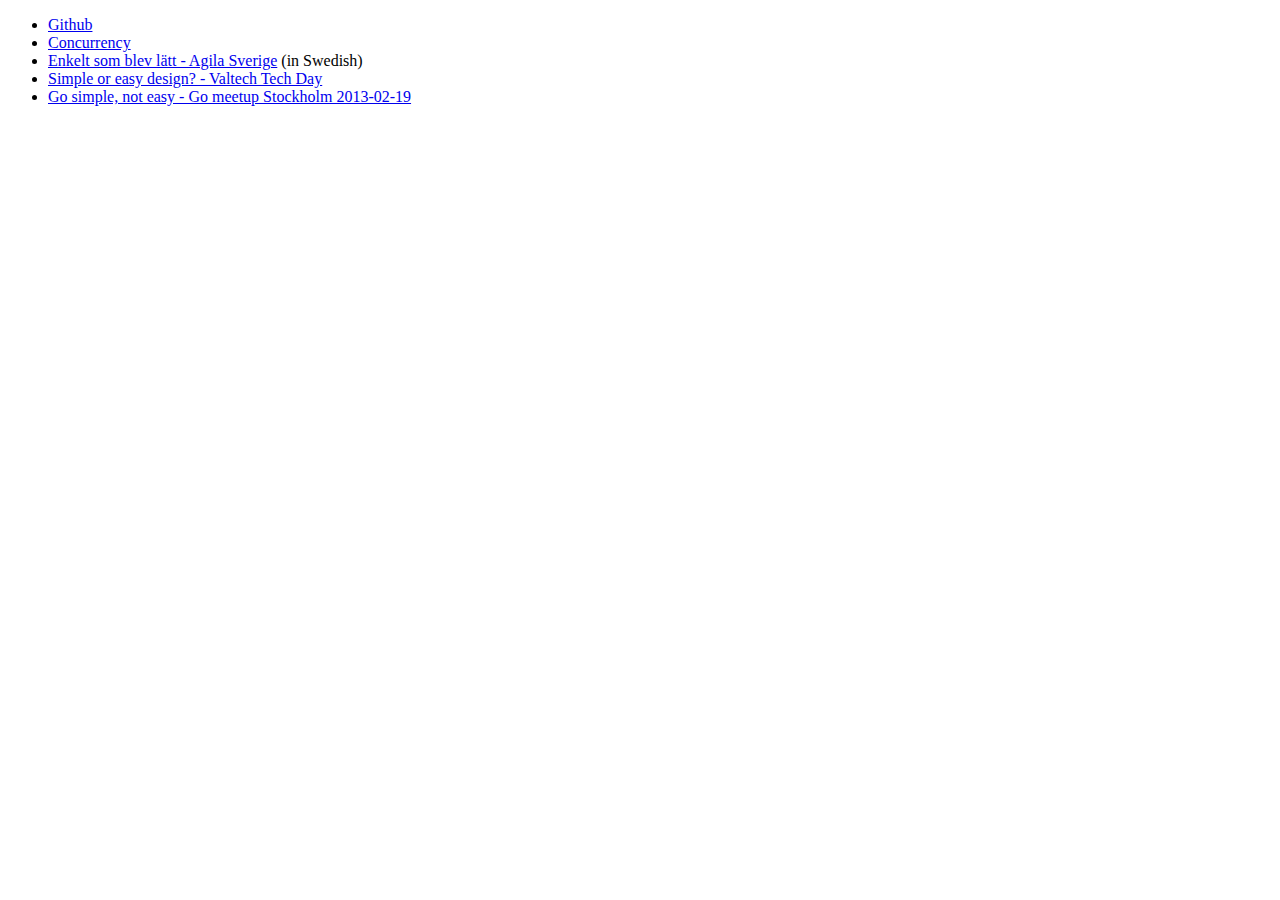
<file: index.html>
<!DOCTYPE html>
<html>
  <head>
    <title>G'Day mates!</title>
  </head>
  <body>
    <ul>
        <li><a href="http://github.com/jimlar">Github</a></li>
        <li><a href="presentations/concurrency/index.html">Concurrency</a></li>
        <li><a href="presentations/enkelt-som-blev-latt/index.html">Enkelt som blev l&auml;tt - Agila Sverige</a> (in Swedish)</li>
        <li><a href="presentations/enkel-eller-latt-design/index.html">Simple or easy design? - Valtech Tech Day</a></li>
        <li><a href="presentations/simple-easy-go-meetup/index.html">Go simple, not easy - Go meetup Stockholm 2013-02-19</a></li>
    </ul>
  </body>
</html>
</file>
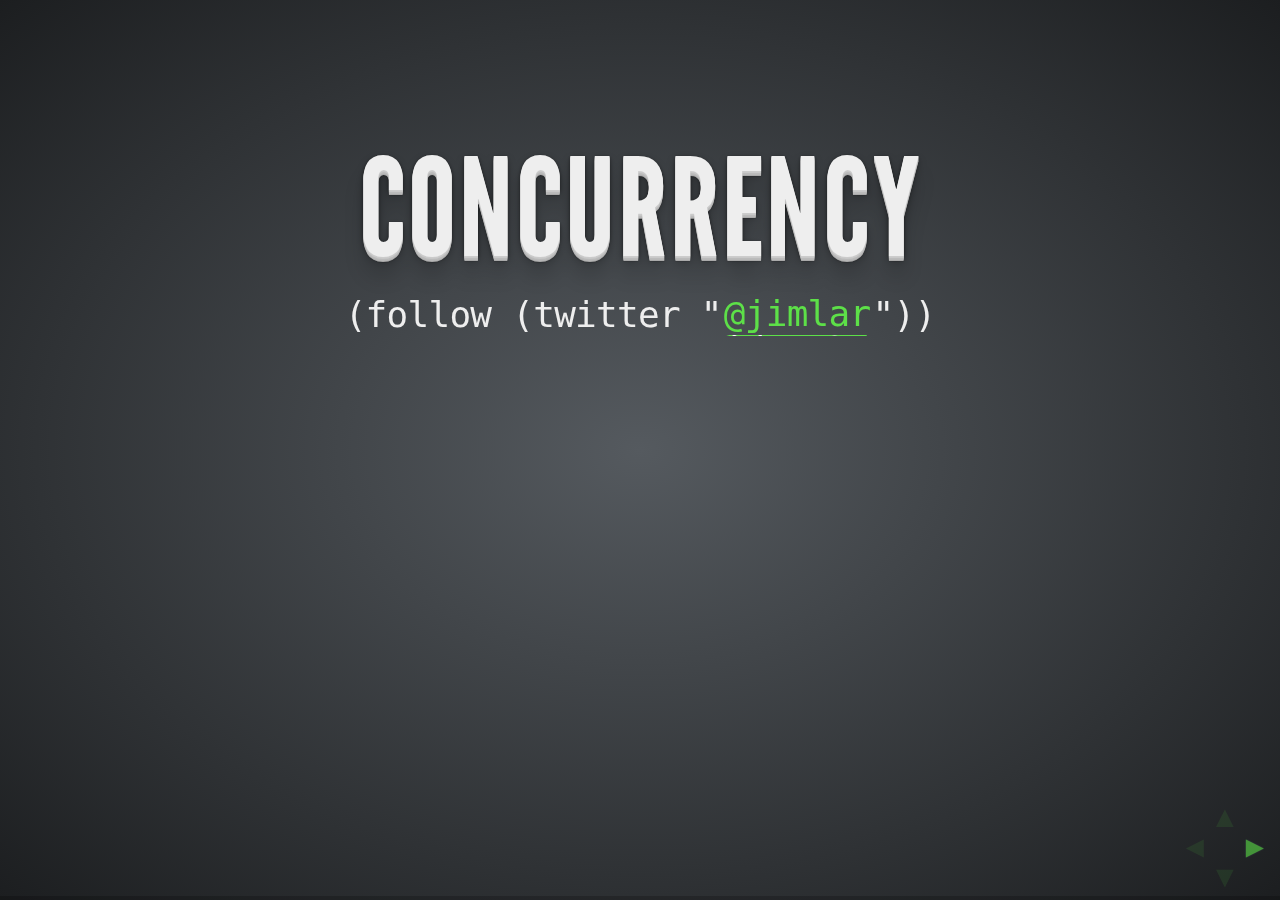
<file: presentations/concurrency/index.html>
<!doctype html>
<html lang="en">

<head>
    <meta charset="utf-8">
    <title>Concurrency</title>
    <link href='http://fonts.googleapis.com/css?family=Lato:400,700,400italic,700italic' rel='stylesheet' type='text/css'>
    <link rel="stylesheet" href="../lib/revealjs/css/reset.css">
    <link rel="stylesheet" href="../lib/revealjs/css/main.css">
    <link rel="stylesheet" href="../lib/revealjs/lib/zenburn.css">
    <link rel="stylesheet" href="../lib/presentation.css">
</head>

<body>

<div id="main">

    <section>
        <h1>Concurrency</h1>
        <h5><code>(follow (twitter "<a href="http://twitter.com/jimlar">@jimlar</a>"))</code></h5>
    </section>

    <section>
        <h2>Agenda</h2>

        <ul>
            <li>Who cares?</li>
            <li>Know your application</li>
            <li>State</li>
            <li>Tools for managing state</li>
            <li>When to do what?</li>
        </ul>
    </section>

    <section>
        <section>
            <h2>Why concurrency?</h2>
            <p>Make an application faster or more responsive</p>
        </section>
        <section>
            <h2>Why should I care?</h2>
            <blockquote>I'm only building a web site, the AppServer&#8482; manages concurrency for me.</blockquote>
        </section>
        <section>
            <h2>How to tune your application?</h2>
            <ul>
                <li>#threads for the web server?</li>
                <li>#threads for the app server?</li>
                <li>#connections in the connection pool?</li>
            </ul>
        </section>
        <section>
            <h2>Concurrent integrations</h2>
            <ul>
                <li>Decreases page load time</li>
                <li>Helps when some systems are slow</li>
                <li>May lead to cleaner code, more decoupling</li>
            </ul>
        </section>
        <section>
            <h2>Go Cores!</h2>
            <p>
                You are getting more cores, but not faster cores
            </p>
        </section>
    </section>

    <section>
        <h2>Know your app - CPU or I/O bound?</h2>
        <br/>
        <h4>threads = #cores / (1 - blocking coefficient)</h4>
        <!--
        <table>
            <tr>
                <th>I/O wait</th>
                <th>Coefficient</th>
            </tr>
            <tr>
                <td>0%</td>
                <td>0</td>
            </tr>
            <tr>
                <td>50%</td>
                <td>0.5</td>
            </tr>
            <tr>
                <td>100%</td>
                <td>1</td>
            </tr>
        </table>
        -->
    </section>
    
    <section>
        <section>
            <h2>Here be state</h2>
            <ul>
                <li>Shared mutable design</li>
                <li>Isolated mutable design</li>
                <li>Purely immutable design</li>
            </ul>
            <br/>
            <br/>
            <h3>Independent of programming language</h3>
        </section>
    </section>

    <section>
        <section>
            <h2>Shared mutability</h2>
            <ul>
                <li>Multiple <strong>threads</strong> can modify state</li>
                <li>Looks deceivingly easy but turns out to be hard</li>
            </ul>
        </section>
        <section>
            <h2>OO made us do it!</h2>
            <p>
                <q>The coolest thing with Java is the Thread class, the worst is the Thread class</q><br/>
                <i><small>- <a href="http://gee.cs.oswego.edu/dl/">Doug Lea</a></small></i>
            </p>
        </section>
        <section>
            <h2>What does it do?</h2>

            <pre><code>
public class Main {
    private static boolean done;

    public static void main(final String[] args) throws Exception {
        new Thread() {
            public void run() {
                int i = 0;
                while(!done) { i++; }
                System.out.println("Thread done!");
            }
        }.start();

        System.out.println("Sleeping");
        Thread.sleep(2000);
        done = true;
        System.out.println("'done' set to true");
    }
}
            </code></pre>
        </section>
        <section>
            <h2>Fixed version</h2>

            <pre><code>
public class Main {
    private static volatile boolean done;

    public static void main(final String[] args) throws Exception {
        new Thread() {
            public void run() {
                int i = 0;
                while(!done) { i++; }
                System.out.println("Thread done!");
            }
        }.start();

        System.out.println("Sleeping");
        Thread.sleep(2000);
        done = true;
        System.out.println("'done' set to true");
    }
}
            </code></pre>
        </section>
        <section>
            <h2>Memory barriers</h2>
            <p><small>A.K.A memory fence or fence instructions</small></p>
            <ul>
                <li>
                    Applies to <a href="http://en.wikipedia.org/wiki/Memory_barrier">CPUs</a>, the
                    <a href="http://en.wikipedia.org/wiki/Java_Memory_Model">JVM</a> and the
                    <a href="http://msdn.microsoft.com/sv-se/magazine/cc163715(en-us).aspx">CLR</a>
                </li>
                <li>Good for performance - unnatural side effects for concurrency</li>
            </ul>
        </section>
    </section>

    <section>
        <section>
            <h2>Isolated mutability</h2>
            <ul>
                <li>Only a single thread can ever modify the state</li>
                <li>Everything shared is immutable</li>
                <li>Encapsulation is not enough</li>
            </ul>
        </section>
        <section>
            <h2>Example - age sum</h2>
            <p>
                All go to the whiteboard and add your age to the sum<br/>
                <small>- Shared mutable design</small>
            </p>
            <p>
                Send me an SMS with your age and I'll sum it up<br/>
                <small>- Isolated mutable design</small>
            </p>
        </section>
    </section>
    
    <section>
        <section>
            <h2>Pure immutability</h2>
            <ul>
                <li>State is never changed</li>
                <li>AKA <i>pure functional programming style</i></li>
                <li>Some languages enforce this, most don't</li>
            </ul>
        </section>
        <section>
            <h2>How to program wihout changing state?</h2>
            <img src="images/linked-lists.png"/>
        </section>
        <section>
            <h2>Create new state - don't modify</h2>
            <img src="images/linked-lists2.png"/>
        </section>
        <section>
            <h2>The age sum</h2>
            <ol>
                <li>Arrange yourselves into a chain</li>
                <li>Receive a number from your left</li>
                <li>Add your age and pass the number to your right</li>
                <li>Last person in chain has the sum total</li>
            </ol>
        </section>
    </section>
    <section>
        <h2>Mutability</h2>
        <p>
            <q>Shared mutability is pure evil. Avoid it!</q><br/>
            <i><small>- <a href="http://twitter.com/venkat_s">Venkat Subramaniam</a></small></i>
        </p>
        <p>
            <img src="images/concurrency-jvm.jpg" width="350" height="426"/>
        </p>
    </section>

    <section>
        <h1>Strategies for state management</h1>
    </section>

    <section>
        <section>
            <h1>The synchronize and suffer&#8482; model</h1>
        </section>
        <section>
            <h2>Unsafe</h2>
            <pre><code>
class Unlocked {
    private List&lt;String&gt; state = new ArrayList&lt;String&gt;();

    public void add(String data) {
        state.add(data);
    }

    public String getFirst() {
        return state.get(0);
    }
}
            </code></pre>
        </section>
        <section>
            <h2>Safe</h2>
            <pre><code>
class SafeLocks {
    private List&lt;String&gt; state = new ArrayList&lt;String&gt;();

    public synchronized void add(String data) {
        state.add(data);
    }

    public synchronized String getFirst() {
        return state.get(0);
    }
}
            </code></pre>
        </section>
        <section>
            <h2>Finer granularity</h2>
            <pre><code>
class FineGrainedLocks {
    private List&lt;String&gt; state = new ArrayList&lt;String&gt;();

    public void add(String data) {
        synchronized (state) {
            state.add(data);
        }
    }

    public String getFirst() {
        synchronized (state) {
            return state.get(0);
        }
    }
}
            </code></pre>
        </section>
        <section>
            <h2>Inproved read performance</h2>
            <pre><code>
class ReadWriteLocks {
    private List<String> state = new ArrayList<String>();
    private ReadWriteLock stateLock = new ReentrantReadWriteLock();

    public void add(String data) {
        try {
            stateLock.writeLock().lock();
            state.add(data);
        } finally {
            stateLock.writeLock().unlock();
        }
    }

    public String getFirst() {
        try {
            stateLock.readLock().lock();
            return state.get(0);
        } finally {
            stateLock.readLock().unlock();
        }
    }
}
            </code></pre>
        </section>
        <section>
            <h2>Timeouts</h2>
            <pre><code>
class SafeReadWriteLocks {
    private List<String> state = new ArrayList<String>();
    private ReadWriteLock stateLock = new ReentrantReadWriteLock();

    public void add(String data) {
        try {
            stateLock.writeLock().tryLock(1, TimeUnit.SECONDS);
            state.add(data);
        } catch (InterruptedException e) {
            throw new RuntimeException("Could not get write lock");
        } finally {
            stateLock.writeLock().unlock();
        }
    }

    public String getFirst() {
        try {
            stateLock.readLock().tryLock(1, TimeUnit.SECONDS);
            return state.get(0);
        } catch (InterruptedException e) {
            throw new RuntimeException("Could not get read lock");
        } finally {
            stateLock.readLock().unlock();
        }
    }
}
            </code></pre>
        </section>
        <section>
            <h2>Coordination</h2>
            <pre><code>
class Coordination {
    public void transfer(SafeReadWriteLocks from, SafeReadWriteLocks to) {
        from.lock();
        to.lock();
        String data = from.removeFirst();
        to.add(data);
        from.unlock();
        to.unlock();

        /* Beware of deadlocks!! */
    }
}
            </code></pre>
        </section>
        <section>
            <h2>Coordination - safe</h2>
            <pre><code>
class CoordinationSafe {
    public void transfer(SafeReadWriteLocks from, SafeReadWriteLocks to) {
        List<SafeReadWriteLocks> locks = Arrays.asList(from, to);
        locks.sort();
        for (SafeReadWriteLocks lock : locks) {
            lock.lock();
        }
        String data = from.removeFirst();
        to.add(data);
        for (SafeReadWriteLocks lock : locks) {
            lock.unlock();
        }
    }
}
            </code></pre>
        </section>
    </section>

    <section>
        <section>
            <h1>STM</h1>
            <h3>Software Transactional Memory - ACI(!D)</h3>
        </section>
        <section>
            <h2>OOP went astray</h2>
            <blockquote cite="http://userpage.fu-berlin.de/~ram/pub/pub_jf47ht81Ht/doc_kay_oop_en">
                I thought of objects being like biological cells and/or individual
                computers on a network, only able to communicate with messages
            </blockquote>
            <blockquote cite="http://userpage.fu-berlin.de/~ram/pub/pub_jf47ht81Ht/doc_kay_oop_en">
                I wanted to get rid of data.
            </blockquote>
            <p><i><small>- <a href="http://en.wikipedia.org/wiki/Alan_Kay">Alan Kay</a></small></i></p>
        </section>
        <section>
            <h3>Identity</h3>
            <p>
                a stable logical entity associated with a series of different values over time, for example 'today'
            </p>
            <br/>
            <h3>Value</h3>
            <p>
                something that doesn't change, like 'May 26 2012' or '42'
            </p>
            <br/>
            <h3>State</h3>
            <p>
                an identity has a state, which is its value at a point in time
            </p>
        </section>
        <section>
            <h2>OO typically unifies identity and state</h2>
            <ul>
                <li>An object (identity) is a pointer to the memory that contains the value of its state</li>
                <li>No way to change identity's state other than in-place memory mutation.</li>
                <li>OO doesn't have to be this way, but, usually, it is (Java/C++/Python/Ruby etc).</li>
                <li>Serious ramifications on concurrency</li>
            </ul>
        </section>
        <section>
            <h2>Real world is not like this</h2>
            <ul>
                <li>Closing price of Google stock Jan 1st 2010: $759</li>
                <li>Closing price of Google stock Jan 30th 2010: $769</li>
            </ul>
            <h3></h3>
            <h3>This is all immutable!</h3>
        </section>
        <section>
            <h2>Separating identity and state</h2>
            <pre><code>
                (def google (ref 759))

                (println "Google is at" @google)

                (ref-set google 769)
            </code></pre>
        </section>
        <section>
            <h2>Enter transactions</h2>
            <pre><code>
                (def account1 (ref 100))
                (def account2 (ref 200))

                (dosync
                    (alter account1 + 10)
                    (alter account2 - 10))
            </code></pre>
        </section>
        <section>
            <h2>Java example</h2>
            <pre><code>
import akka.stm.*;

final Ref<Integer> account1 = new Ref<Integer>(100);
final Ref<Integer> account2 = new Ref<Integer>(200);

public void transfer() {
    new Atomic() {
        public Object atomically() {
            account1.set(account1.get() + 10);
            return account2.set(account2.get() - 10);
        }
    }.execute();
}
            </code></pre>
        </section>
    </section>

    <section>
        <section>
            <h1>Actors</h1>
            <h3>Isolated mutability</h3>
        </section>
        <section>
            <h2>Actors</h2>
            <ul>
                <li>Recieves messages through a "mailbox"</li>
                <li>Has internal mutable state</li>
                <li>Only a single thread is ever executing</li>
                <li>Does not have a dedicated thread</li>
            </ul>
        </section>
        <section>
            <h2>Example</h2>
            <pre><code>
case class Add(val data:String)
case class GetFirst()
case class First(val first: String)


class StateManager extends Actor {
    var state: List = List()

    def act() {
        while (true) {
            receive {
                case Add(data) =>
                  state = state :: data
                case GetFirst =>
                  sender ! First(state.head)
            }
        }
    }
}

sm = new StateManager
sm.start
sm ! Add("one")
sm ! Add("two")

first = sm !! GetFirst()

            </code></pre>
        </section>
    </section>

    <section>
        <section>
            <h1>Datastructures</h1>
        </section>
        <section>
            <h2>Persistent datastructures</h2>
            <ul>
                <li>Immutable with high performance</li>
                <li>Available in clojure, Scala (and others)</li>
                <li>Usable from Java</li>
            </ul>
        </section>
        <section>
            <h2>Example - TRIE based random access lists</h2>
            <p>
                <img src="images/trie-vector.png"/>
            </p>
        </section>
    </section>

    <section>
        <section>
            <h1>When to do what?</h1>
        </section>
        <section>
            <h4>Explicit synchronization - locks</h4>
            <p>
                <small>Hard to get right</small>
            </p>
            <h4>STM</h4>
            <p>
                <small>Bad when frequent write collisions</small>
            </p>
            <h4>Actors</h4>
            <p>
                <small>Do not prevent deadlock or starvation. Interleaves reads and writes.</small>
            </p>
            <h4>Immutability</h4>
            <p>
                <small>Takes some practice, need to use efficient data structures. <br/>Can be hard if the language does not help you.</small>
            </p>
        </section>
    </section>

    <section>
        <h1>kthxbye</h1>
    </section>

</div>

<aside class="controls">
    <a class="left" href="#">&#x25C4;</a>
    <a class="right" href="#">&#x25BA;</a>
    <a class="up" href="#">&#x25B2;</a>
    <a class="down" href="#">&#x25BC;</a>
</aside>

<!-- Displays presentation progress, max value changes via JS to reflect # of slides -->
<div class="progress"><span></span></div>

<script src="../lib/revealjs/js/reveal.js"></script>
<script src="../lib/revealjs/lib/highlight.js"></script>
<script>
    Reveal.initialize({
                          controls:true,
                          progress:true,
                          rollingLinks:true,
                          theme:'neon', // default/neon
                          transition:'default' // default/box/page/concave/linear(2d),
                      });


    hljs.initHighlightingOnLoad();
</script>

</body>
</html>
</file>
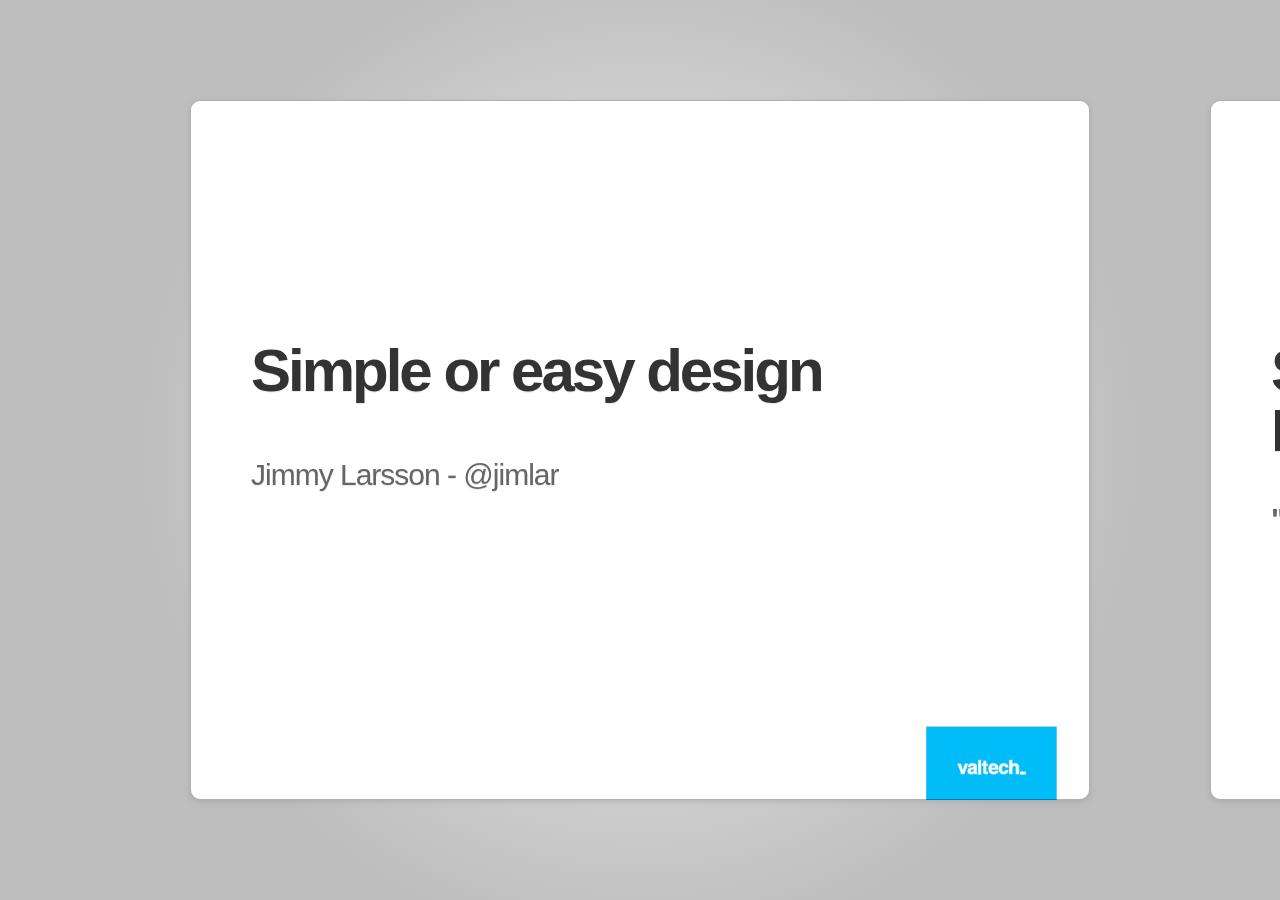
<file: presentations/enkel-eller-latt-design/index.html>
<!DOCTYPE html>

<html>
<head>
    <title>Simple design or easy design?</title>
    <meta charset='utf-8'>
    <script src='../lib/html5slides/slides.js'></script>
    <link rel="stylesheet" href="../lib/html5slides/valtech.css"/>
</head>


<body style='display: none'>

<section class='slides layout-regular template-valtech'>

    <article>
        <h1>
            Simple or easy design
        </h1>

        <p>
            <br>
            Jimmy Larsson - @jimlar
        </p>
    </article>

    <article>
        <h1>Special thanks to Rich Hickey</h1>
        <h4>"Simple made easy"</h4>
    </article>

    <article>
        <q> Simplicity is prerequisite for reliability </q>
        <div class='author'>
            Edsger W. Dijkstra
        </div>
    </article>

    <article>
        <h2>We have to do simple!</h2>
        <ul class="build">
            <li>We need to understand the software</li>
            <li>We can only consider a few things at a time</li>
            <li>We need to consider intertwined things together</li>
            <li>Complexity undermines our understanding</li>
            <li><strong>There are no super humans!</strong></li>
        </ul>
    </article>

    <article>
        <h1>Are we doing simple or easy?</h1>
    </article>

    <article>
        <h2>Simple - <i>Enkel</i></h2>
        <ul class="build">
            <li>Opposite of complex</li>
            <li>One role, task, concept, dimension</li>
            <li>Lack of interleaving</li>
        </ul>
        <ul class="build">
            <li>Not about cardinality - number of instances</li>
            <li><strong>Simplicity is objective!</strong></li>
        </ul>
    </article>

    <article>
        <h2>Easy - <i>Lätt</i></h2>
        <ul class="build">
            <li>Opposite of hard</li>
            <li>Near our hard drive - <i>"gem install"</i></li>
            <li>In our tool set</li>
            <li>Near our understanding/skill set - familiar</li>
            <li>Near our capabilities</li>
        </ul>
        <ul class="build">
            <li><strong>Easy is relative!</strong></li>
        </ul>
    </article>

    <article>
        <h2>Construct vs Artifact</h2>
        <ul class="build">
            <li>
                <strong>Currently we focus heavily on use of construct</strong>
                <ul class="build">
                    <li>Programmer convenience</li>
                    <li>Programmer replaceability</li>
                </ul>
            </li>
        </ul>
        <ul class="build">
            <li>
                <strong>Rather than the long term results of use</strong>
                <ul class="build">
                    <li>Software quality, correctness</li>
                    <li>Maintenance, change</li>
                </ul>
            </li>
        </ul>
        <ul class="build">
            <li>
                <strong>We need to assess constructs by their artifacts!</strong>
            </li>
        </ul>

    </article>

    <article>
        <h2>Development speed</h2>
        <p>&nbsp;</p>
        <p style="text-align: center">
            <img src="devspeed.png">
        </p>
    </article>

    <article>
        <h2>Easy yet complex?</h2>
        <table>
            <tr>
                <th><strong>Construct</strong></th>
                <th><strong>Complicates/interleaves</strong></th>
            </tr>
            <tr class="build">
                <td>State</td>
                <td>Everything that touches it</td>
            </tr>
            <tr class="build">
                <td>Objects</td>
                <td>State, identity and value</td>
            </tr>
            <tr class="build">
                <td>Methods</td>
                <td>Function, state and namespaces</td>
            </tr>
            <tr class="build">
                <td>Inheritance</td>
                <td>Types</td>
            </tr>
            <tr class="build">
                <td>Switch/matching</td>
                <td>Multiple who/what pairs</td>
            </tr>
            <tr class="build">
                <td>Variables</td>
                <td>Value and time</td>
            </tr>
            <tr class="build">
                <td>Imperative loop, fold</td>
                <td>What and how</td>
            </tr>
            <tr class="build">
                <td>ORM</td>
                <td>OMG!</td>
            </tr>
        </table>
    </article>

    <article>
        <h2>The simplicity toolkit</h2>
        <table>
            <tr>
                <th><strong>Construct</strong></th>
                <th><strong>Get it via</strong></th>
            </tr>
            <tr class="build">
                <td>Values</td>
                <td>final, persistent collections</td>
            </tr>
            <tr class="build">
                <td>Functions</td>
                <td>static methods, FP langs</td>
            </tr>
            <tr class="build">
                <td>Data</td>
                <td>Maps, arrays, sets...</td>
            </tr>
            <tr class="build">
                <td>Managed refs</td>
                <td>Clojure/Haskell refs</td>
            </tr>
            <tr class="build">
                <td>Set functions</td>
                <td>Libs</td>
            </tr>
            <tr class="build">
                <td>Queues</td>
                <td>Libs</td>
            </tr>
            <tr class="build">
                <td>Declarative data manipulation</td>
                <td>SQL, LINQ, Datalog</td>
            </tr>
            <tr class="build">
                <td>Rules</td>
                <td>Libs, Prolog</td>
            </tr>
        </table>
    </article>

    <article>
        <h2>How to make simple easy?</h2>
        <ul class="build">
            <li>Bring to hand by installing, getting approved</li>
            <li>Become familiar by learning and trying</li>
            <li>
                How about mental capability?
                <ul class="build">
                    <li>Not going to move very far</li>
                    <li>Make things near by simplifying them</li>
                </ul>
            </li>
        </ul>
    </article>

    <article>
        <h1 style="margin-top: 50px;">Choose simplicity...</h1>
        <div class="build" style="text-align: right;">
            <h1 style="margin-top: 0;">choose life!</h1>
        </div>
        <ul class="build">
            <li>Ease understanding, change and debugging</li>
            <li>Gain flexibility - extracted policies, rules etc.</li>
            <li>Requires sensibilities and care</li>
            <li>Simplicity != Ease (you could do both)</li>
            <li>Testing, refactoring and type system will not do</li>
        </ul>
    </article>

    <article>
        <h1 style="margin-top: 50px;">Getting started</h1>
        <ul class="build">
            <li>Identify simple things and get familiar with them
                <ul class="build">
                    <li>Immutability, STM, Actors, Agents...</li>
                    <li>MongoDB</li>
                    <li>Clojure</li>
                    <li><code>cat logfile | sort | uniq -c | sort -nr</code></li>
                </ul>
            </li>
            <li>Go "bare metal"</li>
            <li>Consider your artifacts</li>
        </ul>
    </article>

    <article>
        <q>Simplicity is the ultimate sophistication</q>
        <div class='author'>
            Leonardo da Vinci
        </div>

        <div style="text-align: right">
            <p>
                <br/>
                <br/>
                <br/>
                <br/>
                Jimmy Larsson - @jimlar
            </p>
        </div>
    </article>

</section>

</body>
</html>
</file>
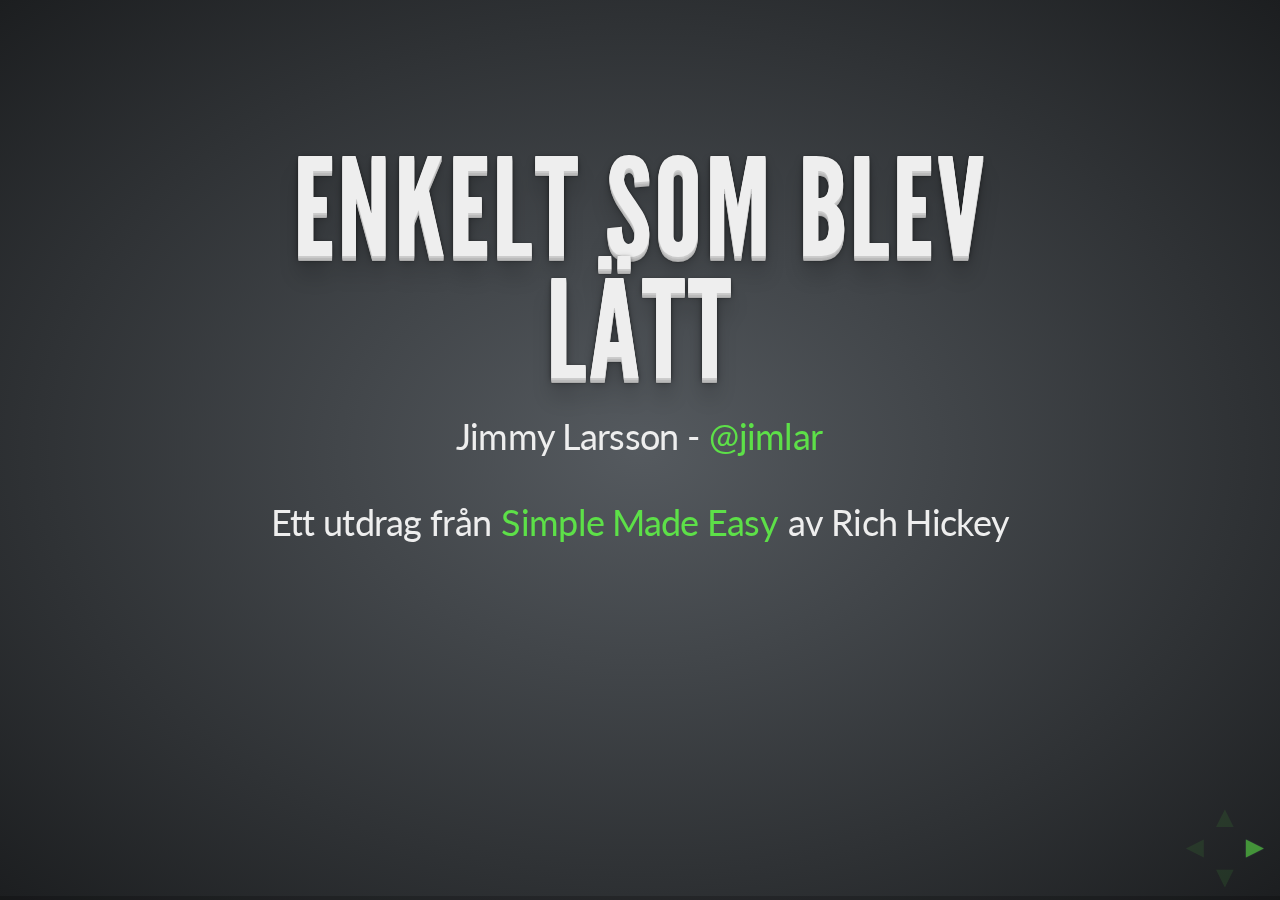
<file: presentations/enkelt-som-blev-latt/index.html>
<!doctype html>
<html lang="en">

<head>
    <meta charset="utf-8">
    <title>Enkelt som blev l&auml;tt</title>
    <link href='http://fonts.googleapis.com/css?family=Lato:400,700,400italic,700italic' rel='stylesheet' type='text/css'>
    <link rel="stylesheet" href="../lib/revealjs/css/reset.css">
    <link rel="stylesheet" href="../lib/revealjs/css/main.css">
    <link rel="stylesheet" href="../lib/revealjs/lib/zenburn.css">
    <link rel="stylesheet" href="../lib/presentation.css">
    <link rel="stylesheet" href="presentation.css">
</head>

<body>

<div id="main">

<section>
    <h1>Enkelt som blev l&auml;tt</h1>
    <h5>Jimmy Larsson - <a href="http://twitter.com/jimlar">@jimlar</a></h5>
    <br/>
    <h5>Ett utdrag från <a href="http://www.infoq.com/presentations/Simple-Made-Easy">Simple Made Easy</a> av Rich Hickey</h5>
</section>

<section>
    <h2>Extreme programming</h2>
    <img src="images/kent-beck-12-xp-practices.jpg"/><br/>
    <p>&copy; Kent Beck - Extreme Programming Explained </p>
</section>

<section>
    <h3><q>
        Simplicity is prerequisite for reliability
    </q></h3>
    - <a href="http://en.wikiquote.org/wiki/Edsger_W._Dijkstra">Edsger W. Dijkstra</a>
</section>

<section>
    <h2>Enkel - Simple</h2>
    <ul>
        <li>Motsats till komplicerad</li>
        <li>En uppgift</li>
        <li>En roll</li>
        <li>Ett koncept</li>
        <li>En dimension</li>
        <li>Ej sammanflätad</li>
        <li>Men INTE en förekomst</li>
    </ul>
    <br/>
    <br/>
    <h3>Objektivt!</h3>
</section>
<section>
    <h2>Lätt - Easy</h2>
    <ul>
        <li>Motsats till svårt</li>
        <li>Nära till hands</li>
        <li>Redan känt</li>
        <li>Lätt att komma igång/ladda ner</li>
        <li>Som icke vållar större besvär</li>
        <li>Icke mödosamt</li>
    </ul>
    <br/>
    <br/>
    <h3>Subjektivt!</h3>
</section>

<section>
    <h2>Konstruktion och artefakt</h2>
    <ul>
        <li>Stort fokus på upplevelse av konstruktion
            <ul>
                <li>Smidighet för programmerare</li>
                <li>Ersätta programmerare</li>
            </ul>
        </li>
        <li>Mindre fokus på artefakten
            <ul>
                <li>Kvalitet och korrekthet</li>
                <li>Underhåll och förändring</li>
            </ul>
        </li>
    </ul>
</section>

<section>
    <h2>Begränsningar</h2>
    <ul>
        <li>Vi måste förstå för att göra rätt</li>
        <li>Vi kan bara tänka på en begränsad mängd saker i taget</li>
        <li>Sammanflätade saker behöver tänkas på tillsammans</li>
    </ul>
</section>


<section>
    <h2>Lätt men komplext?</h2>
    <table>
        <tr>
            <th>Konstruktion</th>
            <th>Sammanflätar</th>
        </tr>
        <tr>
            <td>State</td>
            <td>Allt som kommer i kontakt med det</td>
        </tr>
        <tr>
            <td>Objekt</td>
            <td>State, identitet och värde</td>
        </tr>
        <tr>
            <td>Metoder</td>
            <td>Funktion och state, namnrymder</td>
        </tr>
        <tr>
            <td>Arv</td>
            <td>Typer</td>
        </tr>
        <tr>
            <td>Variabler</td>
            <td>Värde och tid</td>
        </tr>
        <tr>
            <td>Imperativa loopar</td>
            <td>Vad och hur</td>
        </tr>
        <tr>
            <td>ORM</td>
            <td>OMG!</td>
        </tr>
    </table>
</section>

<section>
    <h2>Verktygslåda för enkelhet</h2>
    <table>
        <tr>
            <th>Konstruktion</th>
            <th>Fås genom</th>
        </tr>
        <tr>
            <td>Värden</td>
            <td>"final", persistent collections</td>
        </tr>
        <tr>
            <td>Funktioner</td>
            <td>a.k.a. stateless methods</td>
        </tr>
        <tr>
            <td>Data</td>
            <td>Maps, lists, sets...</td>
        </tr>
        <tr>
            <td>Köer</td>
            <td>Bibliotek</td>
        </tr>
        <tr>
            <td>Deklarativ datamanipulation</td>
            <td>SQL/LINQ/Datalog</td>
        </tr>
    </table>
</section>

<section>
    <h2>Enkelhet är ett val</h2>
    <ul>
        <li>Känslan som likställer enkel med lätt är fel</li>
        <li>Kräver omsorg, vaksamhet och känsla</li>
        <li>Testning, refactoring och typsystem bryr sig inte om enkelhet</li>
    </ul>
</section>

<section>
    <h3><q>Simplicity is the ultimate sophistication</q></h3>
    - <a href="http://www.quotedb.com/quotes/3069">Leonardo da Vinci</a>
</section>

</div>

<aside class="controls">
    <a class="left" href="#">&#x25C4;</a>
    <a class="right" href="#">&#x25BA;</a>
    <a class="up" href="#">&#x25B2;</a>
    <a class="down" href="#">&#x25BC;</a>
</aside>

<!-- Displays presentation progress, max value changes via JS to reflect # of slides -->
<div class="progress"><span></span></div>

<script src="../lib/revealjs/js/reveal.js"></script>
<script src="../lib/revealjs/lib/highlight.js"></script>
<script>
    Reveal.initialize({
                          controls:true,
                          progress:true,
                          rollingLinks:true,
                          theme:'neon', // default/neon
                          transition:'default' // default/box/page/concave/linear(2d),
                      });


    hljs.initHighlightingOnLoad();
</script>

</body>
</html>
</file>
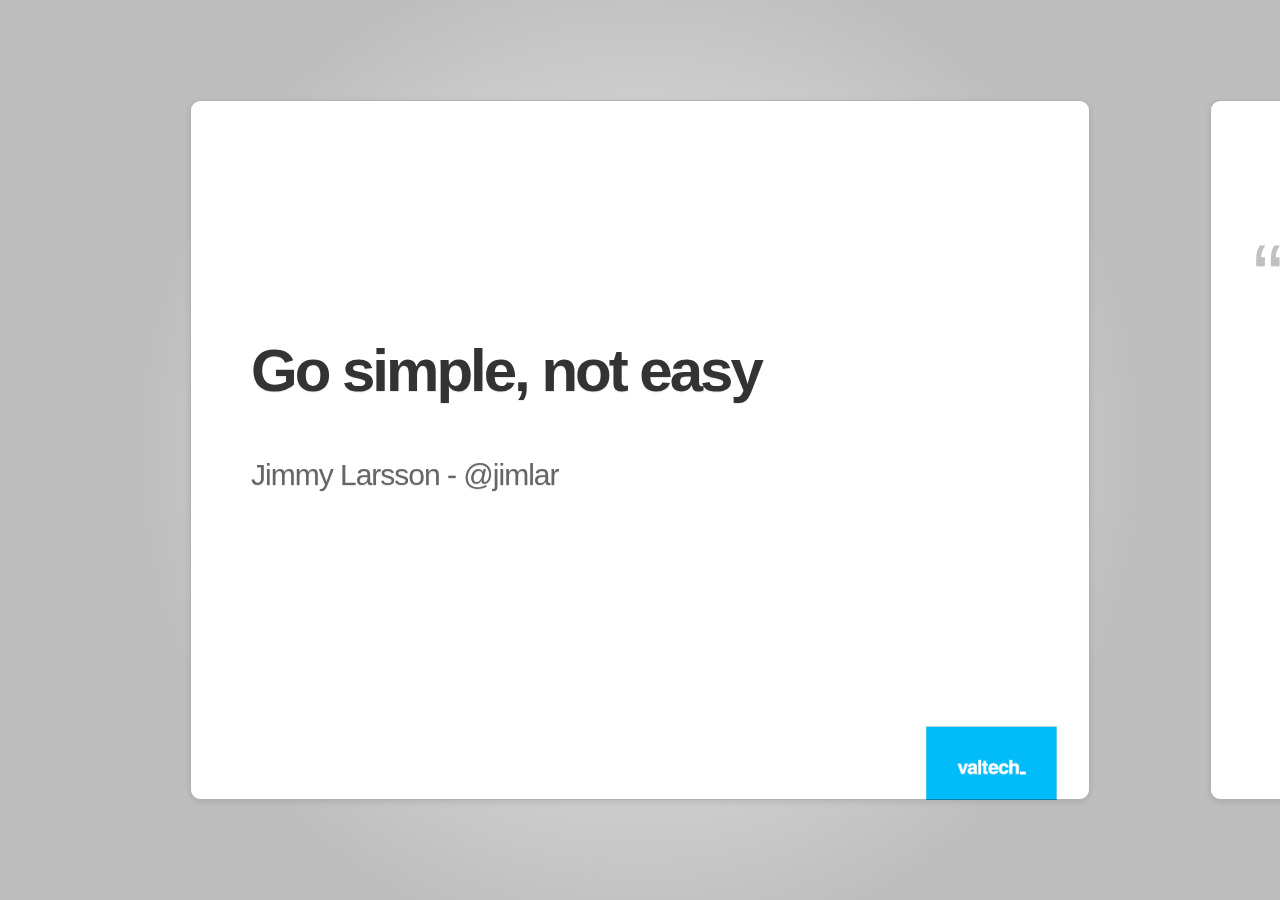
<file: presentations/simple-easy-go-meetup/index.html>
<!DOCTYPE html>

<html>
<head>
    <title>Go simple, not easy</title>
    <meta charset='utf-8'>
    <script src='../lib/html5slides/slides.js'></script>
    <link rel="stylesheet" href="../lib/html5slides/valtech.css"/>
</head>


<body style='display: none'>

<section class='slides layout-regular template-valtech'>

    <article>
        <h1>
            Go simple, not easy
        </h1>
        <p>
            <br>
            Jimmy Larsson - @jimlar
        </p>
    </article>

    <article>
        <q> Simplicity is prerequisite for reliability </q>
        <div class='author'>
            Edsger W. Dijkstra
        </div>
    </article>

    <article>
        <h2>Me</h2>
        <ul>
            <li>Coding my way through the last 28 years or so</li>
            <li>ASM, C, C++, Pascal, Scheme, Perl, Java, Ruby, Python, Scala, Clojure...</li>
            <li>Architecture</li>
            <li>Devops</li>
            <li>Agile</li>
        </ul>
    </article>

    <article>
        <h2>Your brain demands simple!</h2>
        <ul class="build">
            <li>We need to understand the software</li>
            <li>We can only consider a few things at a time</li>
            <li>We need to consider intertwined things together</li>
        </ul>
        <ul class="build">
            <li><strong>There are no super humans!</strong></li>
        </ul>
    </article>

    <article>
        <h1>Are you doing simple or easy?</h1>
    </article>

    <article>
        <h2>Simple</h2>
        <ul class="build">
            <li>Opposite of complex</li>
            <li>One role, task, concept, dimension</li>
            <li>Lack of interleaving</li>
            <li>Not about cardinality - #instances</li>
        </ul>
        <ul class="build">
            <li><strong>Simplicity is objective!</strong></li>
        </ul>
    </article>

    <article>
        <h2>Easy</h2>
        <ul class="build">
            <li>Opposite of hard</li>
            <li>Near our hard drive - <i>"gem install"</i></li>
            <li>Near our understanding/skill set - familiar</li>
        </ul>
        <ul class="build">
            <li><strong>Easy is relative!</strong></li>
        </ul>
    </article>

    <article>
        <h2>What are we doing today?</h2>
        <ul class="build">
            <li>
                <strong>Current focus: use of constructs</strong>
                <ul class="build">
                    <li>Programmer convenience and replaceability</li>
                    <li>All about <i>Easy</i></li>
                </ul>
            </li>
        </ul>
        <ul class="build">
            <li>
                <strong>Lacking focus: the artifacts</strong>
                <ul class="build">
                    <li>Long term results of use</li>
                    <li>Quality, correctness and maintenance</li>
                    <li>All about <i>Simple</i></li>
                </ul>
            </li>
        </ul>
        <ul class="build">
            <li>
                <strong>We need to assess constructs by their artifacts!</strong>
            </li>
        </ul>

    </article>

    <article>
        <h2>Comparing simple and easy</h2>
        <p>&nbsp;</p>
        <p style="text-align: center">
            <img src="devspeed.png">
        </p>
    </article>

    <article>
        <h2>Watch out! Easy but complex!</h2>
        <table>
            <thead class="build">
                <tr>
                    <th><strong>Construct</strong></th>
                    <th><strong>Interleaves</strong></th>
                </tr>
            </thead>
            <tbody>
                <tr class="build">
                    <td>Mutable state</td>
                    <td>Everything that reads/writes</td>
                </tr>
                <tr class="build">
                    <td>Objects</td>
                    <td>Identity and value</td>
                </tr>
                <tr class="build">
                    <td>Inheritance</td>
                    <td>Types</td>
                </tr>
                <tr class="build">
                    <td>Methods (OO)</td>
                    <td>Function, state and namespaces</td>
                </tr>
                <tr class="build">
                    <td>Variables</td>
                    <td>Value and time</td>
                </tr>
                <tr class="build">
                    <td>ORM</td>
                    <td>OMG!</td>
                </tr>
            </tbody>
        </table>
    </article>

    <article>
        <h2>Go-ing simple</h2>
        <ul class="build">
            <li>Dataflow concurrency - channels</li>
            <li>Go routines</li>
            <li>No classes</li>
            <li>Interfaces and Structs - embedding</li>
            <li>Functions are values - composable</li>
            <li>Unused var/import - compiler error</li>
        </ul>
        <ul class="build">
            <li>What, no immutable data structures?</li>
        </ul>
    </article>

    <article>
        <h2>How to make simple easy?</h2>
        <ul class="build">
            <li>Learn and experiment!</li>
            <li>Accelerate your learing - simplify!</li>
            <li>Consider your artifacts</li>
        </ul>
        <ul class="build">
            <li>Requires sensibilities and care - like refactoring</li>
        </ul>

    </article>

    <article>
        <q>Simplicity is the ultimate sophistication</q>
        <div class='author'>
            Leonardo da Vinci
        </div>

        <div style="text-align: right">
            <p>
                <br/>
                <br/>
                <br/>
                <br/>
                Jimmy Larsson - @jimlar
            </p>
        </div>
    </article>

</section>

</body>
</html>
</file>
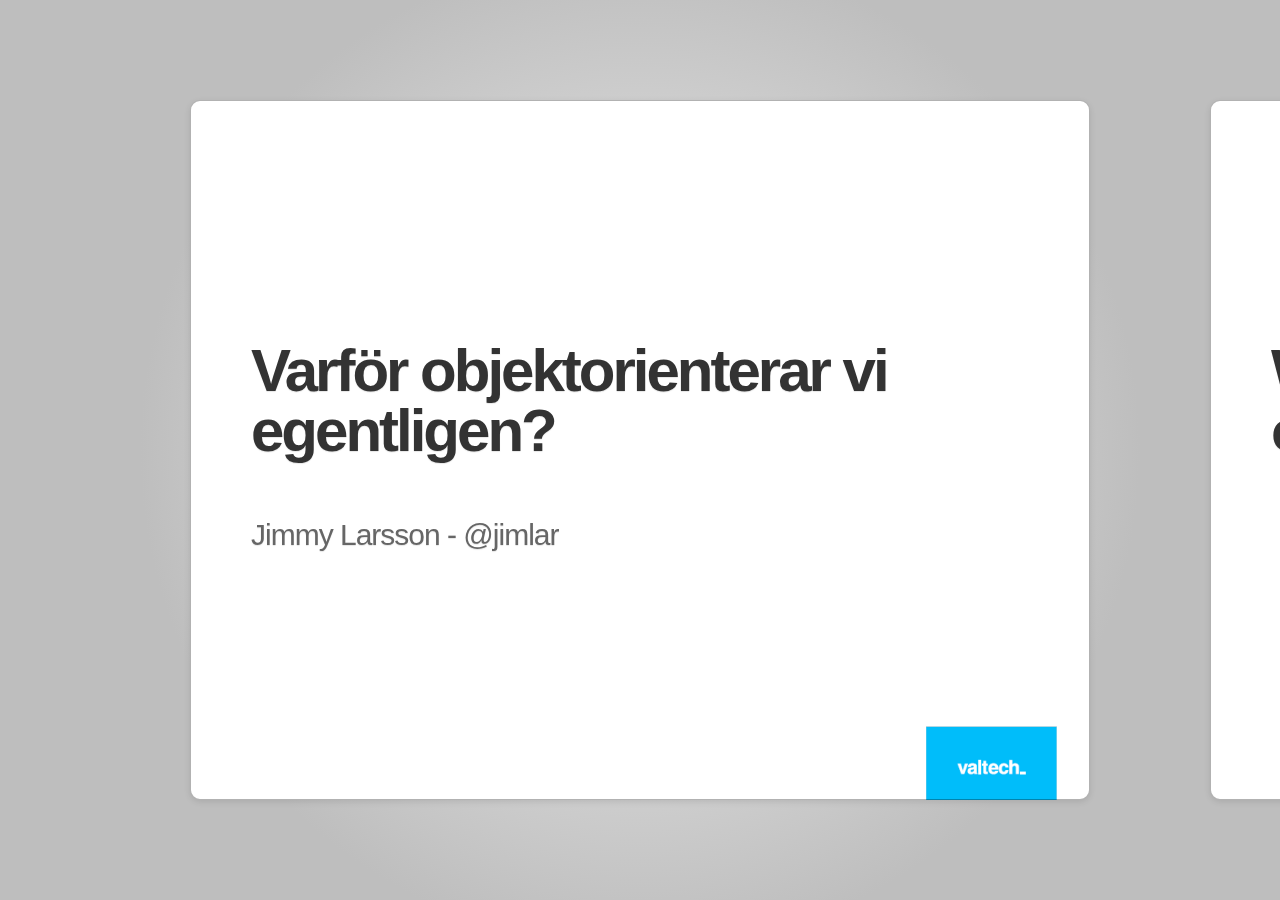
<file: presentations/why-are-we-using-oo/index.html>
<!DOCTYPE html>

<html>
<head>
    <title>Varför objektorienterar vi egentligen?</title>
    <meta charset='utf-8'>
    <link rel="stylesheet" href="../lib/html5slides/valtech.css"/>
    <link rel="stylesheet" href="../lib/c64.css"/>
</head>


<body style='display: none'>

<section class='slides layout-regular template-valtech'>

    <article>
        <h1>
            Varför objektorienterar vi egentligen?
        </h1>
        <p>
            <br>
            Jimmy Larsson - @jimlar
        </p>
    </article>

    <article>
        <h1>
            Web sites are <u>not</u> about objects!
        </h1>
    </article>

    <article>
        <h2>Jimmy Larsson</h2>
        <ul>
            <li>Valtechie since 2007</li>
            <li>Coding my way through the last 28 years or so</li>
            <li>ASM, C, C++, Pascal, Scheme, Perl, Java, Ruby, Python, Scala, Clojure, Javascript</li>
            <li>Architecture</li>
        </ul>
    </article>

    <article>
        <h1>History made us do it</h1>
    </article>

    <article>
        <h2>Abstracting Computation</h2>

        <table>
            <tr>
                <td style="border: none">
                    <img src="alonzo_church.jpg" height="220"/><br/>
                    Alonzo Church<br/>
                    - Lamda calculus
                </td>
                <td style="border: none">
                    <img src="alan_turing.jpg" height="220"/><br/>
                    Alan Turing<br/>
                    - Turing machine
                </td>
            </tr>
        </table>
    </article>

    <article>
        <h2>Engineers</h2>

        <table>
            <tr>
                <td style="border: none">
                    <img src="john_mccarthy.jpg" height="220"/><br/>
                    John McCarthy<br/>
                    - LISP
                </td>
                <td style="border: none">
                    <img src="john_von_neumann.gif" height="220"/><br/>
                    John von Neumann<br/>
                    - Von Neumann Architecture
                </td>
            </tr>
        </table>
    </article>

    <article>
        <!-- Lambda, turing, liskov ...  abstracting what vs how, Formal vs informal (kodstandarder, patterns, etc) -->
        <img src="computational-models.svg" height="500"/>
        <p><small>&copy; Jessica Kerr - http://blog.jessitron.com/</small></p>
    </article>

    <article>
        <h1>Functional Programming</h1>
    </article>

    <article>
        <h2>What is it?</h2>
        <ul class="build">
            <li>f(x) = y</li>
            <li>Data transformation</li>
        </ul>
        <div class="build">
            <pre>(range 3) => [0 1 2]</pre>
            <pre>(map inc [0 1 2]) => [1 2 3]</pre>
            <pre>find . -name '*.txt' | xargs cat | grep 'ERROR' | sort | uniq -c</pre>
        </div>
    </article>

    <article>
        <h2>The Web Application</h2>
        <br/>
        <div class="c64 build">
            <div class="bg-type1">
                <div class="bg-type2 basicscreen font-type1 text-space">
                    <div class="txt-header">
                        <ul class="txt-header-list">
                            <li>**** COMMODORE 64 BASIC V2 ****</li>
                            <li>64K RAM SYSTEM 38911 BASIC BYTES FREE</li>
                        </ul>
                        READY.<br>
                        <br>
                        10 LOAD "DATA"<br>
                        20 TRANSFORM "DATA"<br>
                        30 IF X="DONE" THEN 50: END<br>
                        40 GOTO 10<br>
                        50 SAVE "DATA"<br>
                        60 OUTPUT "HTML"<br>

                    </div>
                    <img src="../lib/prompt.gif">
                </div>
            </div>
        </div>
    </article>

    <article>
        <h1>The Code</h1>
    </article>

    <article>
        <h2>Loading RDBMS data</h2>
        <pre title="clojure.java.jdbc">(def db "postgresql://localhost:5432/food")
(query db
    (select * :products (order-by :name)))

=> [{:id "basil" :name "Basil"} {:id "cucumber" :name "Cucumber"}]</pre>
    </article>

    <article>
        <h2>Integration with an HTTP API</h2>
        <pre>
(def url "http://api.medveten-mat.se/stock")

(-> url slurp json/parse-string)

=> {"basil" 15 "cucumber" 3 ...}
        </pre>
    </article>

    <article>
        <!-- kända datatyper i funktionsanropen, vs. gömt i objekten -->
        <h2>A Word On Testability</h2>
        <br/>
        <img src="circuit-board.jpg"/>
    </article>

    <article>
        <h2>Creating HTML</h2>
        <div class="build">
        <pre>
(deftemplate product-template "product.html" [name stock]
    [:p#name] name
    [:p#stock] stock)

(product-template "Tomato" 7)
        </pre>
        <pre>
&lt;html xmlns="http://www.w3.org/1999/xhtml"&gt;
    &lt;head&gt;
        &lt;title&gt;Medveten Mat&lt;/title&gt;
    &lt;/head&gt;
    &lt;body&gt;
        &lt;p id="name"&gt;Cucumber&lt;/p&gt;
        &lt;p id="stock"&gt;15 in stock&lt;/p&gt;
    &lt;/body&gt;
&lt;/html&gt;
        </pre>

        </div>
    </article>

    <article>
        <h2>Full application</h2>
        <small>

        <pre>(def db "postgresql://localhost:5432/food")
(def url "http://api.medveten-mat.se/stock")

(defn stock [id]
    (get (-> url slurp json/parse-string) id))

(deftemplate product-template "product.html" [name stock]
    [:p#name] name
    [:p#stock] stock)

(defn product-page [id]
    (query db
       (select * :product (where {:id id}))
       :row-fn #(product-template (:name %) (stock id))))

(defroutes app
    (GET "/products/:id" [id] (product-page id))
    (not-found (render-404)))</pre>
        </small>
    </article>

    <article>
        <h2>Tests</h2>
        <pre>
(fact "parse-line gives empty hash map on bad line"
    (parse-line "") => {}
    (parse-line " ") => {}
    (parse-line " put") => {}
    (parse-line "\n") => {})
        </pre>
    </article>

    <article style="text-align: center; vertical-align: middle">
        <br/>
        <br/>
        <img src="fibonacci.jpeg"/>
        <p>Leonardo Fibonacci</p>
    </article>

</section>

<script src='../lib/html5slides/slides.js'></script>
<script src="../lib/revealjs/lib/highlight.js"></script>
<script>
    hljs.initHighlightingOnLoad();
</script>

</body>
</html>
</file>
<file: presentations/lib/revealjs/css/main.css>
/**
 * Main styles for reveal.js 
 *
 * @author Hakim El Hattab
 */


/*********************************************
 * FONT-FACE DEFINITIONS
 *********************************************/

@font-face {
	font-family: 'League Gothic';
	src: url('../assets/fonts/leaguegothic/league_gothic-webfont.ttf') format('truetype');
	font-weight: normal;
	font-style: normal;
}


/*********************************************
 * GLOBAL STYLES
 *********************************************/

html, body {
	position: relative;
	padding: 0;
	margin: 0;
	overflow: hidden;
	
	font-family: 'Lato', Times, 'Times New Roman', serif;
	font-size: 36px;
	font-weight: 200;
	letter-spacing: -0.02em;
	
	color: #eee;
	
	width: 100%;
	height: 100%;

	min-height: 600px;
}

html {
	background: #555a5f;
	background: -moz-radial-gradient(center, ellipse cover, #555a5f 0%, #1c1e20 100%);
	background: -webkit-gradient(radial, center center, 0px, center center, 100%, color-stop(0%,#555a5f), color-stop(100%,#1c1e20));
	background: -webkit-radial-gradient(center, ellipse cover, #555a5f 0%,#1c1e20 100%);
	background: -o-radial-gradient(center, ellipse cover, #555a5f 0%,#1c1e20 100%);
	background: -ms-radial-gradient(center, ellipse cover, #555a5f 0%,#1c1e20 100%);
	background: radial-gradient(center, ellipse cover, #555a5f 0%,#1c1e20 100%);
}

/*********************************************
 * HEADERS
 *********************************************/
h1, h2, h3, h4 {
	margin: 0 0 20px 0;
	
	color: #eee;
	
	font-family: 'League Gothic', sans-serif;
	line-height: 0.9em;
	letter-spacing: 0.02em;
	
	text-transform: uppercase;
	text-shadow: 0px 0px 6px rgba(0,0,0,0.2);
}

h1 { font-size: 136px; 	}
h2 { font-size: 76px;	}
h3 { font-size: 56px;	}
h4 { font-size: 36px;	}

h1.inverted,
h2.inverted,
h3.inverted,
h4.inverted {
	color: #fff;
	text-shadow: 0px 0px 2px rgba(0,0,0,0.2);
}

h1 {
	text-shadow: 0 1px 0 #ccc,
               0 2px 0 #c9c9c9,
               0 3px 0 #bbb,
               0 4px 0 #b9b9b9,
               0 5px 0 #aaa,
               0 6px 1px rgba(0,0,0,.1),
               0 0 5px rgba(0,0,0,.1),
               0 1px 3px rgba(0,0,0,.3),
               0 3px 5px rgba(0,0,0,.2),
               0 5px 10px rgba(0,0,0,.25),
               0 20px 20px rgba(0,0,0,.15);
}


/*********************************************
 * VIEW FRAGMENTS
 *********************************************/

#main section .fragment {
	opacity: 0;

	-webkit-transition: all .2s ease;
	   -moz-transition: all .2s ease;
	    -ms-transition: all .2s ease;
	     -o-transition: all .2s ease;
	        transition: all .2s ease;
}
	#main section .fragment.visible {
		opacity: 1;
	}


/*********************************************
 * DEFAULT ELEMENT STYLES
 *********************************************/

#main>section {
	line-height: 1.2em;
	font-weight: normal;
}

strong, b {
	font-weight: bold;
}

em, i {
	font-style: italic;
}

ol, ul {
	display: inline-block;

	text-align: left;
	margin: 0 auto;
}

ol {
	list-style: decimal;
	list-style-position: inside;
}

ul {
	list-style: disc;
}

p {
	margin-bottom: 10px;
}

blockquote {
	display: block;
	position: relative;
	width: 70%;
	margin: 5px auto;
	padding: 5px;
	
	font-style: italic;
	background: rgba(255, 255, 255, 0.05);
	box-shadow: 0px 0px 2px rgba(0,0,0,0.2);
}
	blockquote:before {
		content: '“';
	}
	blockquote:after {
		content: '”';
	}

pre {
	display: block;
	position: relative;
	width: 90%;
	margin: 10px auto;

	text-align: left;
	font-size: 14px;
	font-family: monospace;
	line-height: 1.1em;

	word-wrap: break-word;

	box-shadow: 0px 0px 6px rgba(0,0,0,0.3);
}

code {
	font-family: monospace;
}

small {
	font-size: 60%;
	line-height: 1em;
	vertical-align: top;
}

q {	
	font-style: italic;
}
	q:before {
		content: '“';
	}
	q:after {
		content: '”';
	}

a:not(.image) {
	color: hsl(185, 85%, 50%);
	text-decoration: none;

	-webkit-transition: all .2s ease;
	   -moz-transition: all .2s ease;
	    -ms-transition: all .2s ease;
	     -o-transition: all .2s ease;
	        transition: all .2s ease;
}
	
	a:not(.image):hover {
		color: hsl(185, 85%, 70%);
		background: hsla(185, 25%, 20%, 0.4);
		text-shadow: none;
		border: none;
		border-radius: 2px;
	}

section img {
	margin: 30px 0 0 0;
	background: rgba(255,255,255,0.12);
	border: 4px solid #eee;
	
	-webkit-box-shadow: 0 0 10px rgba(0, 0, 0, 0.15);
	   -moz-box-shadow: 0 0 10px rgba(0, 0, 0, 0.15);
	     -o-box-shadow: 0 0 10px rgba(0, 0, 0, 0.15);
	        box-shadow: 0 0 10px rgba(0, 0, 0, 0.15);
	
	-webkit-transition: all .2s linear;
	   -moz-transition: all .2s linear;
	    -ms-transition: all .2s linear;
	     -o-transition: all .2s linear;
	        transition: all .2s linear;
}

	a.image:hover img {
		background: rgba(255,255,255,0.2);
		border-color: #13DAEC;
		
		-webkit-box-shadow: 0 0 20px rgba(0, 0, 0, 0.55);
		   -moz-box-shadow: 0 0 20px rgba(0, 0, 0, 0.55);
		     -o-box-shadow: 0 0 20px rgba(0, 0, 0, 0.55);
		        box-shadow: 0 0 20px rgba(0, 0, 0, 0.55);
	}


/*********************************************
 * CONTROLS
 *********************************************/

.controls {
	display: none;
	position: fixed;
	width: 100px;
	height: 100px;

	right: 0;
	bottom: 0;
}
	
	.controls a {
		font-size: 30px;
		position: absolute;
		opacity: 0.1;
		color: #fff;
	}
		.controls a.enabled {
			opacity: 0.6;
			color: hsl(185, 85%, 70%);

			text-shadow: 0px 0px 2px hsla(185, 45%, 70%, 0.3);
		}
		.controls a.enabled:active {
			margin-top: 1px;
		}

	.controls .left {
		top: 30px;
	}

	.controls .right {
		left: 60px;
		top: 30px;
	}

	.controls .up {
		left: 30px;
	}

	.controls .down {
		left: 30px;
		top: 60px;

	}


/*********************************************
 * PROGRESS BAR
 *********************************************/

.progress {
	position: fixed;
	display: none;
	height: 4px;
	width: 100%;
	bottom: 0;
	left: 0;

	background: rgba(0,0,0,0.2);
}
	
	.progress span {
		display: block;
		background: hsl(185, 85%, 50%);
		height: 100%;
		width: 0px;

		-webkit-transition: width 800ms cubic-bezier(0.260, 0.860, 0.440, 0.985);
		   -moz-transition: width 800ms cubic-bezier(0.260, 0.860, 0.440, 0.985);
		    -ms-transition: width 800ms cubic-bezier(0.260, 0.860, 0.440, 0.985);
		     -o-transition: width 800ms cubic-bezier(0.260, 0.860, 0.440, 0.985);
		        transition: width 800ms cubic-bezier(0.260, 0.860, 0.440, 0.985);
	}

/*********************************************
 * ROLLING LINKS
 *********************************************/

.roll {
    display: inline-block;
    overflow: hidden;

    vertical-align: top;

    -webkit-perspective: 400px;
       -moz-perspective: 400px;
        -ms-perspective: 400px;
            perspective: 400px;

    -webkit-perspective-origin: 50% 50%;
       -moz-perspective-origin: 50% 50%;
        -ms-perspective-origin: 50% 50%;
            perspective-origin: 50% 50%;
}
	.roll:hover {
		background: none;
		text-shadow: none;
	}
.roll span {
    display: block;
    position: relative;
    padding: 0 2px;

	pointer-events: none;

    -webkit-transition: all 400ms ease;
       -moz-transition: all 400ms ease;
        -ms-transition: all 400ms ease;
            transition: all 400ms ease;
    
    -webkit-transform-origin: 50% 0%;
       -moz-transform-origin: 50% 0%;
        -ms-transform-origin: 50% 0%;
            transform-origin: 50% 0%;
    
    -webkit-transform-style: preserve-3d;
       -moz-transform-style: preserve-3d;
        -ms-transform-style: preserve-3d;
            transform-style: preserve-3d;
}
    .roll:hover span {
        background: rgba(0,0,0,0.5);

        -webkit-transform: translate3d( 0px, 0px, -45px ) rotateX( 90deg );
           -moz-transform: translate3d( 0px, 0px, -45px ) rotateX( 90deg );
            -ms-transform: translate3d( 0px, 0px, -45px ) rotateX( 90deg );
                transform: translate3d( 0px, 0px, -45px ) rotateX( 90deg );
    }
.roll span:after {
    content: attr(data-title);

    display: block;
    position: absolute;
    left: 0;
    top: 0;
    padding: 0 2px;

    color: #fff;
    background: hsl(185, 60%, 35%);

    -webkit-transform-origin: 50% 0%;
       -moz-transform-origin: 50% 0%;
        -ms-transform-origin: 50% 0%;
            transform-origin: 50% 0%;

    -webkit-transform: translate3d( 0px, 105%, 0px ) rotateX( -90deg );
       -moz-transform: translate3d( 0px, 105%, 0px ) rotateX( -90deg );
        -ms-transform: translate3d( 0px, 105%, 0px ) rotateX( -90deg );
            transform: translate3d( 0px, 105%, 0px ) rotateX( -90deg );
}


/*********************************************
 * SLIDES
 *********************************************/

#main {
	position: absolute;
	width: 900px;
	height: 600px;
	
	left: 50%;
	top: 50%;
	margin-left: -450px;
	margin-top: -320px;
	padding: 20px 0px;
	
	text-align: center;
	
	-webkit-perspective: 600px;
	   -moz-perspective: 600px;
	    -ms-perspective: 600px;
	        perspective: 600px;

 	-webkit-perspective-origin: 50% 25%;
 	   -moz-perspective-origin: 50% 25%;
 	    -ms-perspective-origin: 50% 25%;
 	        perspective-origin: 50% 25%;
}

#main>section,
#main>section>section {
	display: none;
	position: absolute;
	width: 100%;
	min-height: 600px;

    z-index: 10;
	
	-webkit-transform-style: preserve-3d;
	   -moz-transform-style: preserve-3d;
	    -ms-transform-style: preserve-3d;
	        transform-style: preserve-3d;
	
	-webkit-transition: all 800ms cubic-bezier(0.260, 0.860, 0.440, 0.985);
	   -moz-transition: all 800ms cubic-bezier(0.260, 0.860, 0.440, 0.985);
	    -ms-transition: all 800ms cubic-bezier(0.260, 0.860, 0.440, 0.985);
	     -o-transition: all 800ms cubic-bezier(0.260, 0.860, 0.440, 0.985);
	        transition: all 800ms cubic-bezier(0.260, 0.860, 0.440, 0.985);
}

#main section.present {
	display: block;
	z-index: 11;
	opacity: 1;
}


/*********************************************
 * DEFAULT TRANSITION
 *********************************************/

#main section.past {
	display: block;
	opacity: 0;
	
	-webkit-transform: translate3d(-100%, 0, 0) rotateY(-90deg) translate3d(-100%, 0, 0);
	   -moz-transform: translate3d(-100%, 0, 0) rotateY(-90deg) translate3d(-100%, 0, 0);
	    -ms-transform: translate3d(-100%, 0, 0) rotateY(-90deg) translate3d(-100%, 0, 0);
	        transform: translate3d(-100%, 0, 0) rotateY(-90deg) translate3d(-100%, 0, 0);
}
#main section.future {
	display: block;
	opacity: 0;
	
	-webkit-transform: translate3d(100%, 0, 0) rotateY(90deg) translate3d(100%, 0, 0);
	   -moz-transform: translate3d(100%, 0, 0) rotateY(90deg) translate3d(100%, 0, 0);
	    -ms-transform: translate3d(100%, 0, 0) rotateY(90deg) translate3d(100%, 0, 0);
	        transform: translate3d(100%, 0, 0) rotateY(90deg) translate3d(100%, 0, 0);
}

#main section>section.past {
	display: block;
	opacity: 0;
	
	-webkit-transform: translate3d(0, -50%, 0) rotateX(70deg) translate3d(0, -50%, 0);
	   -moz-transform: translate3d(0, -50%, 0) rotateX(70deg) translate3d(0, -50%, 0);
	    -ms-transform: translate3d(0, -50%, 0) rotateX(70deg) translate3d(0, -50%, 0);
	        transform: translate3d(0, -50%, 0) rotateX(70deg) translate3d(0, -50%, 0);
}
#main section>section.future {
	display: block;
	opacity: 0;
	
	-webkit-transform: translate3d(0, 50%, 0) rotateX(-70deg) translate3d(0, 50%, 0);
	   -moz-transform: translate3d(0, 50%, 0) rotateX(-70deg) translate3d(0, 50%, 0);
	    -ms-transform: translate3d(0, 50%, 0) rotateX(-70deg) translate3d(0, 50%, 0);
	        transform: translate3d(0, 50%, 0) rotateX(-70deg) translate3d(0, 50%, 0);
}


/*********************************************
 * CONCAVE TRANSITION
 *********************************************/

.concave #main>section.past {
	-webkit-transform: translate3d(-100%, 0, 0) rotateY(90deg) translate3d(-100%, 0, 0);
	   -moz-transform: translate3d(-100%, 0, 0) rotateY(90deg) translate3d(-100%, 0, 0);
	    -ms-transform: translate3d(-100%, 0, 0) rotateY(90deg) translate3d(-100%, 0, 0);
	        transform: translate3d(-100%, 0, 0) rotateY(90deg) translate3d(-100%, 0, 0);
}
.concave #main>section.future {
	-webkit-transform: translate3d(100%, 0, 0) rotateY(-90deg) translate3d(100%, 0, 0);
	   -moz-transform: translate3d(100%, 0, 0) rotateY(-90deg) translate3d(100%, 0, 0);
	    -ms-transform: translate3d(100%, 0, 0) rotateY(-90deg) translate3d(100%, 0, 0);
	        transform: translate3d(100%, 0, 0) rotateY(-90deg) translate3d(100%, 0, 0);
}

.concave #main section>section.past {
	-webkit-transform: translate3d(0, -80%, 0) rotateX(-70deg) translate3d(0, -80%, 0);
	   -moz-transform: translate3d(0, -80%, 0) rotateX(-70deg) translate3d(0, -80%, 0);
	    -ms-transform: translate3d(0, -80%, 0) rotateX(-70deg) translate3d(0, -80%, 0);
	        transform: translate3d(0, -80%, 0) rotateX(-70deg) translate3d(0, -80%, 0);
}
.concave #main section>section.future {
	-webkit-transform: translate3d(0, 80%, 0) rotateX(70deg) translate3d(0, 80%, 0);
	   -moz-transform: translate3d(0, 80%, 0) rotateX(70deg) translate3d(0, 80%, 0);
	    -ms-transform: translate3d(0, 80%, 0) rotateX(70deg) translate3d(0, 80%, 0);
	        transform: translate3d(0, 80%, 0) rotateX(70deg) translate3d(0, 80%, 0);
}


/*********************************************
 * LINEAR TRANSITION
 *********************************************/

.linear #main>section.past {
	-webkit-transform: translate(-150%, 0);
	   -moz-transform: translate(-150%, 0);
	    -ms-transform: translate(-150%, 0);
	     -o-transform: translate(-150%, 0);
	        transform: translate(-150%, 0);
}
.linear #main>section.future {
	-webkit-transform: translate(150%, 0);
	   -moz-transform: translate(150%, 0);
	    -ms-transform: translate(150%, 0);
	     -o-transform: translate(150%, 0);
	        transform: translate(150%, 0);
}

.linear #main section>section.past {
	-webkit-transform: translate(0, -150%);
	   -moz-transform: translate(0, -150%);
	    -ms-transform: translate(0, -150%);
	     -o-transform: translate(0, -150%);
	        transform: translate(0, -150%);
}
.linear #main section>section.future {
	-webkit-transform: translate(0, 150%);
	   -moz-transform: translate(0, 150%);
	    -ms-transform: translate(0, 150%);
	     -o-transform: translate(0, 150%);
	        transform: translate(0, 150%);
}

/*********************************************
 * BOX TRANSITION
 *********************************************/

.box #main {
	margin-top: -350px;

	-webkit-perspective-origin: 50% 25%;
 	   -moz-perspective-origin: 50% 25%;
 	    -ms-perspective-origin: 50% 25%;
 	        perspective-origin: 50% 25%;

	-webkit-perspective: 1300px;
	   -moz-perspective: 1300px;
	    -ms-perspective: 1300px;
	        perspective: 1300px;
}

.box #main section {
	padding: 30px;
	
	-webkit-box-sizing: border-box;
	   -moz-box-sizing: border-box;
	        box-sizing: border-box;
}
	.box #main section:not(.stack):before {
		content: '';
		position: absolute;
		display: block;
		width: 100%;
		height: 100%;
		left: 0;
		top: 0;
		background: #292929;
		border-radius: 4px;

		-webkit-transform: translateZ( -20px );
		   -moz-transform: translateZ( -20px );
		    -ms-transform: translateZ( -20px );
		     -o-transform: translateZ( -20px );
		        transform: translateZ( -20px );
	}
	.box #main section:not(.stack):after {
		content: '';
		position: absolute;
		display: block;
		width: 90%;
		height: 30px;
		left: 5%;
		bottom: 0;
		background: none;
		z-index: 1;

		border-radius: 4px;
		box-shadow: 0px 95px 25px rgba(0,0,0,0.2);

		-webkit-transform: translateZ(-90px) rotateX( 65deg );
		   -moz-transform: translateZ(-90px) rotateX( 65deg );
		    -ms-transform: translateZ(-90px) rotateX( 65deg );
		     -o-transform: translateZ(-90px) rotateX( 65deg );
		        transform: translateZ(-90px) rotateX( 65deg );
	}

.box #main section.stack {
	padding: 0;
	background: none;
}

.box #main>section.past {
	-webkit-transform-origin: 100% 0%;
	   -moz-transform-origin: 100% 0%;
	    -ms-transform-origin: 100% 0%;
	        transform-origin: 100% 0%;

	-webkit-transform: translate3d(-100%, 0, 0) rotateY(-90deg);
	   -moz-transform: translate3d(-100%, 0, 0) rotateY(-90deg);
	    -ms-transform: translate3d(-100%, 0, 0) rotateY(-90deg);
	        transform: translate3d(-100%, 0, 0) rotateY(-90deg);
}

.box #main>section.future {
	-webkit-transform-origin: 0% 0%;
	   -moz-transform-origin: 0% 0%;
	    -ms-transform-origin: 0% 0%;
	        transform-origin: 0% 0%;

	-webkit-transform: translate3d(100%, 0, 0) rotateY(90deg);
	   -moz-transform: translate3d(100%, 0, 0) rotateY(90deg);
	    -ms-transform: translate3d(100%, 0, 0) rotateY(90deg);
	        transform: translate3d(100%, 0, 0) rotateY(90deg);
}

.box #main section>section.past {
	-webkit-transform-origin: 0% 100%;
	   -moz-transform-origin: 0% 100%;
	    -ms-transform-origin: 0% 100%;
	        transform-origin: 0% 100%;

	-webkit-transform: translate3d(0, -100%, 0) rotateX(90deg);
	   -moz-transform: translate3d(0, -100%, 0) rotateX(90deg);
	    -ms-transform: translate3d(0, -100%, 0) rotateX(90deg);
	        transform: translate3d(0, -100%, 0) rotateX(90deg);
}

.box #main section>section.future {
	-webkit-transform-origin: 0% 0%;
	   -moz-transform-origin: 0% 0%;
	    -ms-transform-origin: 0% 0%;
	        transform-origin: 0% 0%;

	-webkit-transform: translate3d(0, 100%, 0) rotateX(-90deg);
	   -moz-transform: translate3d(0, 100%, 0) rotateX(-90deg);
	    -ms-transform: translate3d(0, 100%, 0) rotateX(-90deg);
	        transform: translate3d(0, 100%, 0) rotateX(-90deg);
}


/*********************************************
 * PAGE TRANSITION
 *********************************************/

.page #main {
	margin-top: -350px;

	-webkit-perspective-origin: 50% 50%;
 	   -moz-perspective-origin: 50% 50%;
 	    -ms-perspective-origin: 50% 50%;
 	        perspective-origin: 50% 50%;

	-webkit-perspective: 3000px;
	   -moz-perspective: 3000px;
	    -ms-perspective: 3000px;
	        perspective: 3000px;
}

.page #main section {
	padding: 30px;

	-webkit-box-sizing: border-box;
	   -moz-box-sizing: border-box;
	        box-sizing: border-box;
}
	.page #main section.past {
		z-index: 12;
	}
	.page #main section:not(.stack):before {
		content: '';
		position: absolute;
		display: block;
		width: 100%;
		height: 100%;
		left: 0;
		top: 0;
		background: #292929;

		-webkit-transform: translateZ( -20px );
		   -moz-transform: translateZ( -20px );
		    -ms-transform: translateZ( -20px );
		     -o-transform: translateZ( -20px );
		        transform: translateZ( -20px );
	}
	.page #main section:not(.stack):after {
		content: '';
		position: absolute;
		display: block;
		width: 90%;
		height: 30px;
		left: 5%;
		bottom: 0;
		background: none;
		z-index: 1;

		border-radius: 4px;
		box-shadow: 0px 95px 25px rgba(0,0,0,0.2);

		-webkit-transform: translateZ(-90px) rotateX( 65deg );
	}

.page #main section.stack {
	padding: 0;
	background: none;
}

.page #main>section.past {
	-webkit-transform-origin: 0% 0%;
	   -moz-transform-origin: 0% 0%;
	    -ms-transform-origin: 0% 0%;
	        transform-origin: 0% 0%;

	-webkit-transform: translate3d(-40%, 0, 0) rotateY(-80deg);
	   -moz-transform: translate3d(-40%, 0, 0) rotateY(-80deg);
	    -ms-transform: translate3d(-40%, 0, 0) rotateY(-80deg);
	        transform: translate3d(-40%, 0, 0) rotateY(-80deg);
}

.page #main>section.future {
	-webkit-transform-origin: 100% 0%;
	   -moz-transform-origin: 100% 0%;
	    -ms-transform-origin: 100% 0%;
	        transform-origin: 100% 0%;

	-webkit-transform: translate3d(0, 0, 0);
	   -moz-transform: translate3d(0, 0, 0);
	    -ms-transform: translate3d(0, 0, 0);
	        transform: translate3d(0, 0, 0);
}

.page #main section>section.past {
	-webkit-transform-origin: 0% 0%;
	   -moz-transform-origin: 0% 0%;
	    -ms-transform-origin: 0% 0%;
	        transform-origin: 0% 0%;

	-webkit-transform: translate3d(0, -40%, 0) rotateX(80deg);
	   -moz-transform: translate3d(0, -40%, 0) rotateX(80deg);
	    -ms-transform: translate3d(0, -40%, 0) rotateX(80deg);
	        transform: translate3d(0, -40%, 0) rotateX(80deg);
}

.page #main section>section.future {
	-webkit-transform-origin: 0% 100%;
	   -moz-transform-origin: 0% 100%;
	    -ms-transform-origin: 0% 100%;
	        transform-origin: 0% 100%;

	-webkit-transform: translate3d(0, 0, 0);
	   -moz-transform: translate3d(0, 0, 0);
	    -ms-transform: translate3d(0, 0, 0);
	        transform: translate3d(0, 0, 0);
}


/*********************************************
 * NEON THEME
 *********************************************/

.neon a,
.neon a:hover,
.neon .controls a.enabled {
	color: #5de048;
}

.neon .progress span,
.neon .roll span:after {
	background: #5de048;
}

a.image:hover img {
	border-color: #5de048;
}


/*********************************************
 * OVERVIEW
 *********************************************/

.overview #main section {
	padding: 20px 0;
	opacity: 1;
	cursor: pointer;
	background: rgba(0,0,0,0.1);
}
.overview #main section:after,
.overview #main section:before {
	display: none !important;
}
.overview #main section>section {
	opacity: 1;
	cursor: pointer;
}
	.overview #main section:hover {
		background: rgba(0,0,0,0.3);
	}

	.overview #main section.present {
		background: rgba(0,0,0,0.3);
	}
.overview #main section.stack {
	background: none;
	padding: 0;
}
</file>
<file: presentations/lib/revealjs/lib/zenburn.css>
/*

Zenburn style from voldmar.ru (c) Vladimir Epifanov <voldmar@voldmar.ru>
based on dark.css by Ivan Sagalaev

*/

pre code {
  display: block; padding: 0.5em;
  background: #3F3F3F;
  color: #DCDCDC;
}

pre .keyword,
pre .tag,
pre .django .tag,
pre .django .keyword,
pre .css .class,
pre .css .id,
pre .lisp .title {
  color: #E3CEAB;
}

pre .django .template_tag,
pre .django .variable,
pre .django .filter .argument {
  color: #DCDCDC;
}

pre .number,
pre .date {
  color: #8CD0D3;
}

pre .dos .envvar,
pre .dos .stream,
pre .variable,
pre .apache .sqbracket {
  color: #EFDCBC;
}

pre .dos .flow,
pre .diff .change,
pre .python .exception,
pre .python .built_in,
pre .literal,
pre .tex .special {
  color: #EFEFAF;
}

pre .diff .chunk,
pre .ruby .subst {
  color: #8F8F8F;
}

pre .dos .keyword,
pre .python .decorator,
pre .class .title,
pre .haskell .label,
pre .function .title,
pre .ini .title,
pre .diff .header,
pre .ruby .class .parent,
pre .apache .tag,
pre .nginx .built_in,
pre .tex .command,
pre .input_number {
    color: #efef8f;
}

pre .dos .winutils,
pre .ruby .symbol,
pre .ruby .symbol .string,
pre .ruby .symbol .keyword,
pre .ruby .symbol .keymethods,
pre .ruby .string,
pre .ruby .instancevar {
  color: #DCA3A3;
}

pre .diff .deletion,
pre .string,
pre .tag .value,
pre .preprocessor,
pre .built_in,
pre .sql .aggregate,
pre .javadoc,
pre .smalltalk .class,
pre .smalltalk .localvars,
pre .smalltalk .array,
pre .css .rules .value,
pre .attr_selector,
pre .pseudo,
pre .apache .cbracket,
pre .tex .formula {
  color: #CC9393;
}

pre .shebang,
pre .diff .addition,
pre .comment,
pre .java .annotation,
pre .template_comment,
pre .pi,
pre .doctype {
  color: #7F9F7F;
}

pre .xml .css,
pre .xml .javascript,
pre .xml .vbscript,
pre .tex .formula {
  opacity: 0.5;
}
</file>
<file: presentations/lib/presentation.css>
table {
    width: 100%;
}

section {
    text-align: center;
}
td, th {
    padding: 0.5em;
    border: 1px solid #f5f5f5;
}

ol, ul {
    margin: 0.5em 1em;
}
</file>
<file: presentations/lib/html5slides/valtech.css>
.slides.template-valtech > article:not(.nobackground):not(.biglogo) {
    background: url(valtech_small_blue.png) 735px 625px no-repeat;
    background-color: white;
}

.slides.template-valtech h2 {
    position: static;
}

.slides.template-valtech li {
    margin-bottom: 0.25em;
    margin-top: 0.25em;
}
</file>
<file: presentations/enkelt-som-blev-latt/presentation.css>
td {
    text-align: left;
    padding-top: 0.2em;
    padding-bottom: 0.2em;
}

th {
    background-color: white;
    color: black;
}
</file>
<file: presentations/lib/c64.css>
@font-face {
    font-family: C64base;
    src: url(c64.ttf);
}

.c64 .bg-type1 {
    padding-top: 1px;
    padding-bottom: 20px;
    margin: 0;
    font-family: C64base;
    text-align: center;
    font-size: 12pt;
    line-height: normal;
    background-color: #a0a0ff
}

.c64 IMG {
    padding: 0;
    margin: 0
}

.c64 .bg-type2 {
    background-color: #4040e0
}

.c64 .font-type1 {
    color: #a0a0ff;
    text-transform: uppercase
}

.c64 .text-space {
    letter-spacing: 2pt
}

.c64 .basicscreen {
    margin: 5% auto 0 auto;
    text-align: left;
    width: 550pt;
    height: 300pt;
    padding: 2px
}

.c64 ul, .c64 li {
    margin: 0;
    padding: 0;
    list-style-type: none
}

.c64 li:before {
    content: '';
}

.c64 .txt-header {
    padding-top: 15pt
}

.c64 .txt-header-list LI {
    text-align: center;
    padding: 0 0 15pt 0
}

.c64 .txt-real {
    line-height: 14pt
}
</file>
